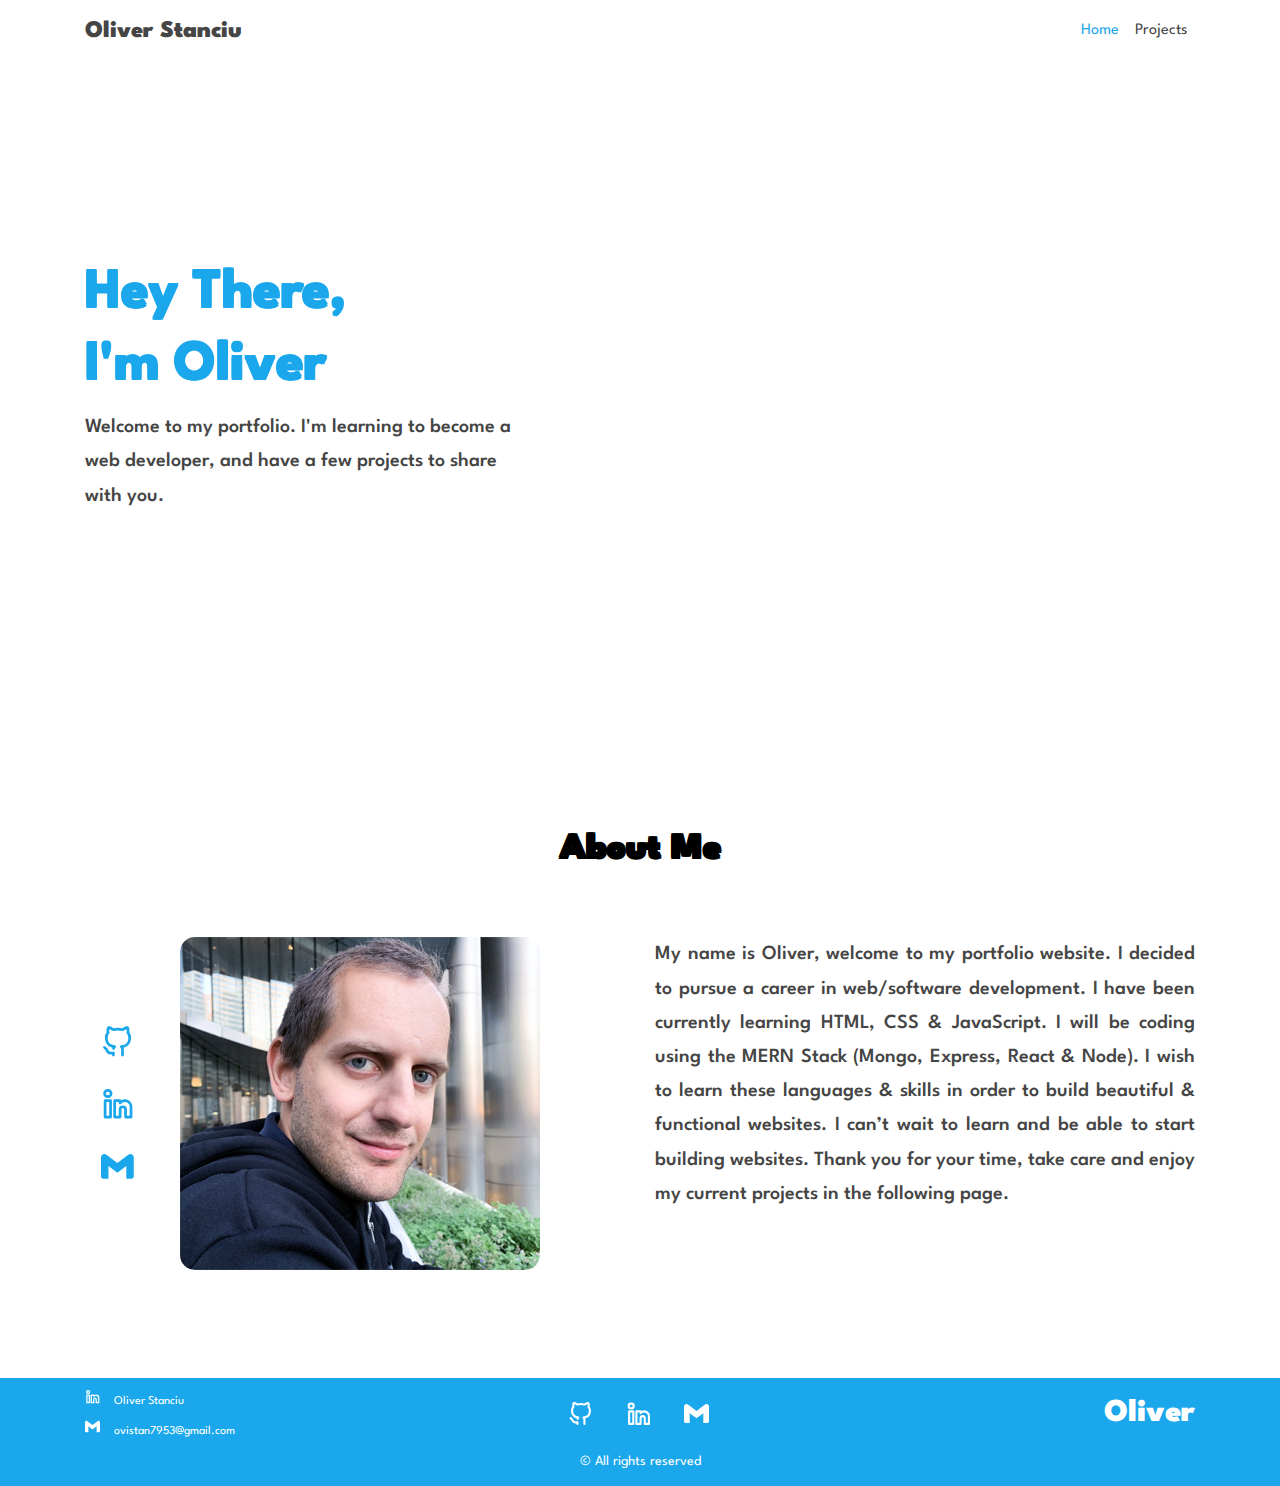
<file: index.html>
<!DOCTYPE html>
<html lang="en">

<head>
    <title>Oliver</title>

    <meta charset="utf-8">
    <meta name="viewport" content="width=device-width, initial-scale=1">

    <!-- Bootstrap CSS -->
    <link rel="stylesheet" href="styles/bootstrap.min.css">

    <!-- Boostrap CDN link -->
    <!-- <link rel="stylesheet" href="https://cdn.jsdelivr.net/npm/bootstrap@4.6.2/dist/css/bootstrap.min.css"> -->

    <!-- Cutom Styles -->
    <link rel="stylesheet" type="text/css" href="styles/style.css">

    <!-- Google Fonts - Spartan -->
    <link rel="stylesheet" type="text/css" href="https://fonts.googleapis.com/css?family=Spartan&display=swap">

    <!-- jQuery -->
    <script src="https://cdn.jsdelivr.net/npm/jquery@3.6.3/dist/jquery.slim.min.js"></script>
    <script src="https://cdn.jsdelivr.net/npm/popper.js@1.16.1/dist/umd/popper.min.js"></script>
    <script src="https://cdn.jsdelivr.net/npm/bootstrap@4.6.2/dist/js/bootstrap.bundle.min.js"></script>
</head>

<body>
    <!-- Nav bar -->
    <nav class="navbar navbar-expand-sm fixed-top navbar-light">
        <div class="container">
            <a class="navbar-brand" href="/">Oliver Stanciu</a>
            <button class="navbar-toggler" type="button" data-toggle="collapse" data-target="#navbar1">
                <span class="navbar-toggler-icon"></span>
            </button>
            <div class="collapse navbar-collapse" id="navbar1">
                <ul class="navbar-nav ml-auto">
                    <li class="nav-item active">
                        <a class="nav-link" href="/oliver">Home</a>
                    </li>
                    <li class="nav-item">
                        <a class="nav-link" href="/oliver/project.html">Projects</a>
                    </li>
                </ul>
            </div>
        </div>
    </nav>

    <!-- Sections -->
    <div class="container">
        <!-- Sections 1 - video-->
        <div class="wrapper-section-1">
            <div class="row">
                <div class="col-md-7 iframe-container display-media video">
                    <img src="assets/images/loading.gif" class="loading-image-mobile">
                    <iframe width="100%" height="359" src="https://www.youtube.com/embed/dQ8JA_VcEiA"
                        title="Oliver&#39;s GitHub Portfolio Video" frameborder="0"
                        allow="accelerometer; autoplay; clipboard-write; encrypted-media; gyroscope; picture-in-picture; web-share"
                        allowfullscreen></iframe>
                </div>
                <div class="col-md-5 d-flex align-items-center">
                    <div class="mx-auto">
                        <h1 class="title">Hey There, <br> I'm Oliver</h1>
                        <p class="content">Welcome to my portfolio. I'm learning to become a web developer, and
                            have a few projects to share with you.</p>
                    </div>
                </div>
                <div class="col-md-7 iframe-container display-web video">
                    <img src="assets/images/loading.gif" class="loading-image-web">
                    <iframe width="100%" height="600" src="https://www.youtube.com/embed/dQ8JA_VcEiA"
                        title="Oliver&#39;s GitHub Portfolio Video" frameborder="0"
                        allow="accelerometer; autoplay; clipboard-write; encrypted-media; gyroscope; picture-in-picture; web-share"
                        allowfullscreen></iframe>
                </div>
            </div>
        </div>

        <!-- Section 2 - bio-->
        <div class="wrapper-section-2">
            <h1 class="section-title text-center">About Me</h1>
            <div class="row">
                <div class="col-md-6">
                    <div class="row">
                        <div class="col-3 col-md-2 d-flex align-items-center">
                            <div class="mx-auto">
                                <div>
                                    <a href="https://github.com/OliverStanciu" target="_blank">
                                        <svg class="icon" xmlns="http://www.w3.org/2000/svg" viewBox="0 0 24 24">
                                            <path fill="#1aa7ec"
                                                d="M10.07 20.503a1 1 0 0 0-1.18-.983c-1.31.24-2.963.276-3.402-.958a5.708 5.708 0 0 0-1.837-2.415a1.2 1.2 0 0 1-.167-.11a1 1 0 0 0-.93-.645h-.005a1 1 0 0 0-1 .995c-.004.815.81 1.338 1.141 1.514a4.44 4.44 0 0 1 .924 1.36c.365 1.023 1.423 2.576 4.466 2.376l.003.098l.004.268a1 1 0 0 0 2 0l-.005-.318c-.005-.19-.012-.464-.012-1.182ZM20.737 5.377a5.39 5.39 0 0 0 .09-.42a6.278 6.278 0 0 0-.408-3.293a1.002 1.002 0 0 0-.615-.58c-.356-.12-1.67-.357-4.184 1.25a13.87 13.87 0 0 0-6.354 0C6.762.75 5.455.966 5.102 1.079a.997.997 0 0 0-.631.584a6.3 6.3 0 0 0-.404 3.357c.025.127.051.246.079.354a6.27 6.27 0 0 0-1.256 3.83a8.422 8.422 0 0 0 .043.921c.334 4.603 3.334 5.984 5.424 6.459a4.591 4.591 0 0 0-.118.4a1 1 0 0 0 1.942.479a1.678 1.678 0 0 1 .468-.878a1 1 0 0 0-.546-1.745c-3.454-.395-4.954-1.802-5.18-4.899a6.61 6.61 0 0 1-.033-.738a4.258 4.258 0 0 1 .92-2.713a3.022 3.022 0 0 1 .195-.231a1 1 0 0 0 .188-1.025a3.388 3.388 0 0 1-.155-.555a4.094 4.094 0 0 1 .079-1.616a7.543 7.543 0 0 1 2.415 1.18a1.009 1.009 0 0 0 .827.133a11.777 11.777 0 0 1 6.173.001a1.005 1.005 0 0 0 .83-.138a7.572 7.572 0 0 1 2.406-1.19a4.04 4.04 0 0 1 .087 1.578a3.205 3.205 0 0 1-.169.607a1 1 0 0 0 .188 1.025c.078.087.155.18.224.268A4.122 4.122 0 0 1 20 9.203a7.039 7.039 0 0 1-.038.777c-.22 3.056-1.725 4.464-5.195 4.86a1 1 0 0 0-.546 1.746a1.63 1.63 0 0 1 .466.908a3.06 3.06 0 0 1 .093.82v2.333c-.01.648-.01 1.133-.01 1.356a1 1 0 1 0 2 0c0-.217 0-.692.01-1.34v-2.35a4.881 4.881 0 0 0-.155-1.311a4.256 4.256 0 0 0-.116-.416a6.513 6.513 0 0 0 5.445-6.424A8.697 8.697 0 0 0 22 9.203a6.13 6.13 0 0 0-1.263-3.826Z" />
                                        </svg>
                                    </a>
                                </div>
                                <div>
                                    <a href="https://www.linkedin.com/in/oliver-stanciu" target="_blank">
                                        <svg class="icon" xmlns="http://www.w3.org/2000/svg" viewBox="0 0 24 24">
                                            <path fill="#1aa7ec"
                                                d="M17.5 8.999a5.419 5.419 0 0 0-2.565.645A1 1 0 0 0 14 8.999h-4a1 1 0 0 0-1 1v12a1 1 0 0 0 1 1h4a1 1 0 0 0 1-1v-5.5a1 1 0 1 1 2 0v5.5a1 1 0 0 0 1 1h4a1 1 0 0 0 1-1v-7.5a5.507 5.507 0 0 0-5.5-5.5Zm3.5 12h-2v-4.5a3 3 0 1 0-6 0v4.5h-2v-10h2v.703a1 1 0 0 0 1.781.625A3.483 3.483 0 0 1 21 14.5Zm-14-12H3a1 1 0 0 0-1 1v12a1 1 0 0 0 1 1h4a1 1 0 0 0 1-1v-12a1 1 0 0 0-1-1Zm-1 12H4v-10h2ZM5.015 1.542a3.233 3.233 0 1 0-.057 6.457h.028a3.233 3.233 0 1 0 .029-6.457Zm-.029 4.457h-.028a1.222 1.222 0 0 1-1.37-1.228c0-.747.56-1.229 1.427-1.229A1.234 1.234 0 0 1 6.41 4.771c0 .746-.56 1.228-1.425 1.228Z" />
                                        </svg>
                                    </a>
                                </div>
                                <div>
                                    <a href="mailto:ovistan7953@gmail.com" target="_blank">
                                        <svg class="icon" xmlns="http://www.w3.org/2000/svg" viewBox="0 0 24 24">
                                            <path fill="#1aa7ec"
                                                d="M24 5.457v13.909c0 .904-.732 1.636-1.636 1.636h-3.819V11.73L12 16.64l-6.545-4.91v9.273H1.636A1.636 1.636 0 0 1 0 19.366V5.457c0-2.023 2.309-3.178 3.927-1.964L5.455 4.64L12 9.548l6.545-4.91l1.528-1.145C21.69 2.28 24 3.434 24 5.457z" />
                                        </svg>
                                    </a>
                                </div>
                            </div>
                        </div>
                        <div class="col-9 col-md-10">
                            <img class="bio-image" src="assets/images/Oliver_Photo_v1.jpg" alt="">
                        </div>
                    </div>
                </div>
                <div class="col-md-6">
                    <p class="content">
                        My name is Oliver, welcome to my portfolio website. I decided to pursue a career in web/software
                        development. I have been currently learning HTML, CSS & JavaScript. I will be coding using the
                        MERN Stack (Mongo, Express, React & Node). I wish to learn these languages & skills in order to
                        build beautiful & functional websites. I can’t wait to learn and be able to start building
                        websites. Thank you for your time, take care and enjoy my current projects in the following
                        page.
                    </p>
                </div>
            </div>
        </div>

    </div>

    <!-- Footer -->
    <footer>
        <!-- footer content -->
        <div class="container">
            <div class="row">
                <div class="col-md-4 d-flex align-items-center contact-info">
                    <div class="">
                        <div class="icon-text-wrapper">
                            <object class="icon" type="image/svg+xml" data="assets/icons/linkedin-alt.svg">
                                Your browser does not support SVG
                            </object>
                            <span class="icon-text">Oliver Stanciu</span>
                        </div>
                        <div class="icon-text-wrapper">
                            <object class="icon" type="image/svg+xml" data="assets/icons/gmail.svg">
                                Your browser does not support SVG
                            </object>
                            <span class="icon-text">ovistan7953@gmail.com</span>
                        </div>
                    </div>
                </div>
                <div class="col-md-4 d-flex align-items-center">
                    <div class="mx-auto col-4 col-md-6">
                        <div class="row">
                            <div class="col-4 col-md-4">
                                <a href="https://github.com/OliverStanciu" target="_blank">
                                    <svg class="social-icon" xmlns="http://www.w3.org/2000/svg" viewBox="0 0 24 24">
                                        <path fill="white"
                                            d="M10.07 20.503a1 1 0 0 0-1.18-.983c-1.31.24-2.963.276-3.402-.958a5.708 5.708 0 0 0-1.837-2.415a1.2 1.2 0 0 1-.167-.11a1 1 0 0 0-.93-.645h-.005a1 1 0 0 0-1 .995c-.004.815.81 1.338 1.141 1.514a4.44 4.44 0 0 1 .924 1.36c.365 1.023 1.423 2.576 4.466 2.376l.003.098l.004.268a1 1 0 0 0 2 0l-.005-.318c-.005-.19-.012-.464-.012-1.182ZM20.737 5.377a5.39 5.39 0 0 0 .09-.42a6.278 6.278 0 0 0-.408-3.293a1.002 1.002 0 0 0-.615-.58c-.356-.12-1.67-.357-4.184 1.25a13.87 13.87 0 0 0-6.354 0C6.762.75 5.455.966 5.102 1.079a.997.997 0 0 0-.631.584a6.3 6.3 0 0 0-.404 3.357c.025.127.051.246.079.354a6.27 6.27 0 0 0-1.256 3.83a8.422 8.422 0 0 0 .043.921c.334 4.603 3.334 5.984 5.424 6.459a4.591 4.591 0 0 0-.118.4a1 1 0 0 0 1.942.479a1.678 1.678 0 0 1 .468-.878a1 1 0 0 0-.546-1.745c-3.454-.395-4.954-1.802-5.18-4.899a6.61 6.61 0 0 1-.033-.738a4.258 4.258 0 0 1 .92-2.713a3.022 3.022 0 0 1 .195-.231a1 1 0 0 0 .188-1.025a3.388 3.388 0 0 1-.155-.555a4.094 4.094 0 0 1 .079-1.616a7.543 7.543 0 0 1 2.415 1.18a1.009 1.009 0 0 0 .827.133a11.777 11.777 0 0 1 6.173.001a1.005 1.005 0 0 0 .83-.138a7.572 7.572 0 0 1 2.406-1.19a4.04 4.04 0 0 1 .087 1.578a3.205 3.205 0 0 1-.169.607a1 1 0 0 0 .188 1.025c.078.087.155.18.224.268A4.122 4.122 0 0 1 20 9.203a7.039 7.039 0 0 1-.038.777c-.22 3.056-1.725 4.464-5.195 4.86a1 1 0 0 0-.546 1.746a1.63 1.63 0 0 1 .466.908a3.06 3.06 0 0 1 .093.82v2.333c-.01.648-.01 1.133-.01 1.356a1 1 0 1 0 2 0c0-.217 0-.692.01-1.34v-2.35a4.881 4.881 0 0 0-.155-1.311a4.256 4.256 0 0 0-.116-.416a6.513 6.513 0 0 0 5.445-6.424A8.697 8.697 0 0 0 22 9.203a6.13 6.13 0 0 0-1.263-3.826Z" />
                                    </svg>
                                </a>
                            </div>
                            <div class="col-4 col-md-4">
                                <a href="https://www.linkedin.com/in/oliver-stanciu" target="_blank">
                                    <svg class="social-icon" xmlns="http://www.w3.org/2000/svg" viewBox="0 0 24 24">
                                        <path fill="white"
                                            d="M17.5 8.999a5.419 5.419 0 0 0-2.565.645A1 1 0 0 0 14 8.999h-4a1 1 0 0 0-1 1v12a1 1 0 0 0 1 1h4a1 1 0 0 0 1-1v-5.5a1 1 0 1 1 2 0v5.5a1 1 0 0 0 1 1h4a1 1 0 0 0 1-1v-7.5a5.507 5.507 0 0 0-5.5-5.5Zm3.5 12h-2v-4.5a3 3 0 1 0-6 0v4.5h-2v-10h2v.703a1 1 0 0 0 1.781.625A3.483 3.483 0 0 1 21 14.5Zm-14-12H3a1 1 0 0 0-1 1v12a1 1 0 0 0 1 1h4a1 1 0 0 0 1-1v-12a1 1 0 0 0-1-1Zm-1 12H4v-10h2ZM5.015 1.542a3.233 3.233 0 1 0-.057 6.457h.028a3.233 3.233 0 1 0 .029-6.457Zm-.029 4.457h-.028a1.222 1.222 0 0 1-1.37-1.228c0-.747.56-1.229 1.427-1.229A1.234 1.234 0 0 1 6.41 4.771c0 .746-.56 1.228-1.425 1.228Z" />
                                    </svg>
                                </a>
                            </div>
                            <div class="col-4 col-md-4">
                                <a href="mailto:ovistan7953@gmail.com" target="_blank">
                                    <svg class="social-icon" xmlns="http://www.w3.org/2000/svg" viewBox="0 0 24 24">
                                        <path fill="white"
                                            d="M24 5.457v13.909c0 .904-.732 1.636-1.636 1.636h-3.819V11.73L12 16.64l-6.545-4.91v9.273H1.636A1.636 1.636 0 0 1 0 19.366V5.457c0-2.023 2.309-3.178 3.927-1.964L5.455 4.64L12 9.548l6.545-4.91l1.528-1.145C21.69 2.28 24 3.434 24 5.457z" />
                                    </svg>
                                </a>
                            </div>
                        </div>
                    </div>
                </div>
                <div class="col-md-4 d-flex align-items-center justify-content-end display-web">
                    <span class="logo">Oliver</span>
                </div>
            </div>
            <div class="text-center"><small>&copy; All rights reserved</small></div>
        </div>
    </footer>

    <script>
        const iframe = document.querySelector('iframe');
        const loadingImageWeb = document.querySelector('.loading-image-web');
        const loadingImageMobile = document.querySelector('.loading-image-mobile');

        iframe.addEventListener('load', () => {
            loadingImageWeb.style.display = 'none';
            loadingImageMobile.style.display = 'none';
        });
    </script>
</body>

</html>
</file>
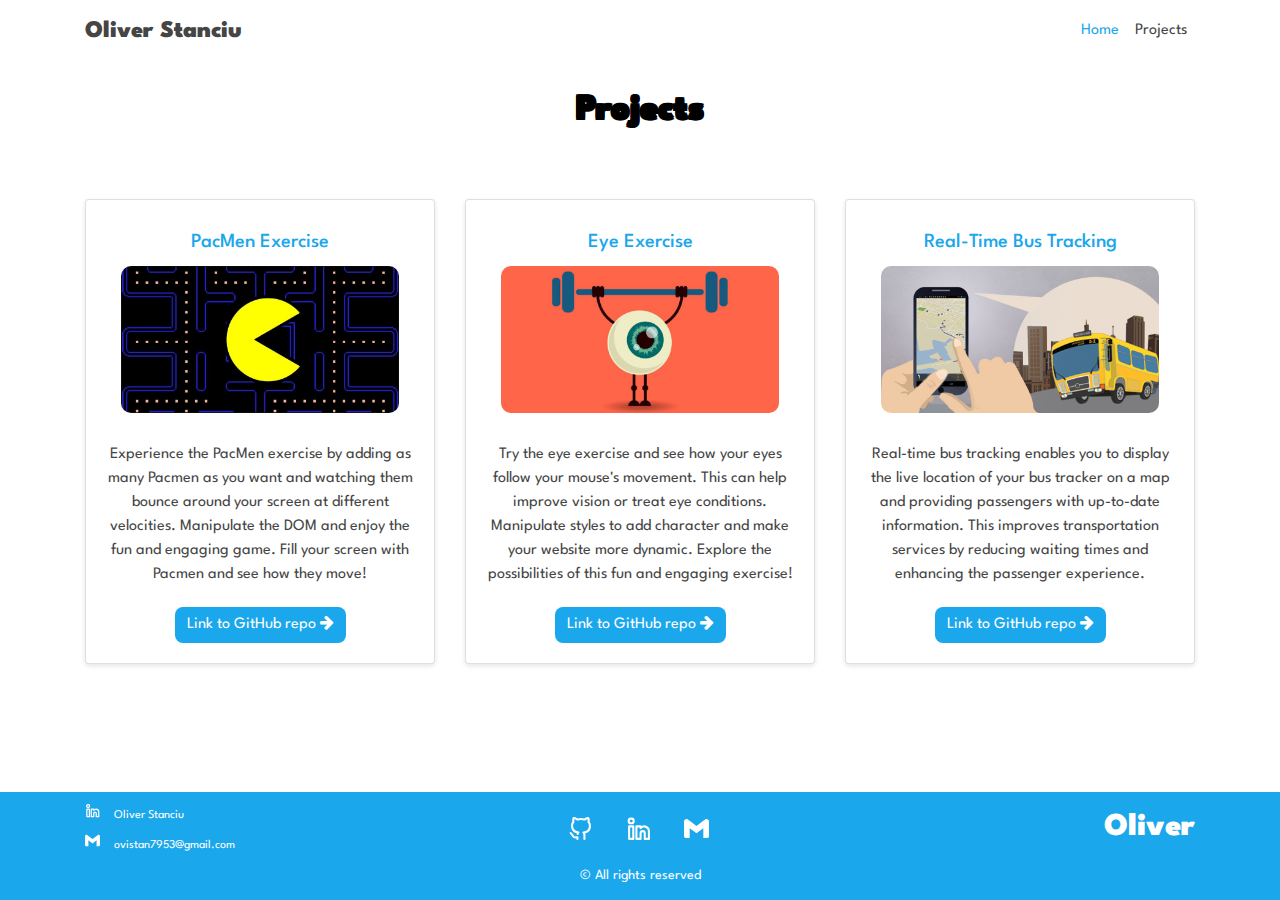
<file: project.html>
<!DOCTYPE html>
<html lang="en">

<head>
    <title>Oliver</title>

    <meta charset="utf-8">
    <meta name="viewport" content="width=device-width, initial-scale=1">

    <!-- Bootstrap CSS -->
    <link rel="stylesheet" href="styles/bootstrap.min.css">

    <!-- Cutom Styles -->
    <link rel="stylesheet" type="text/css" href="styles/style.css">

    <!-- Google Fonts - Spartan -->
    <link rel="stylesheet" type="text/css" href="https://fonts.googleapis.com/css?family=Spartan&display=swap">

    <!-- Font Awesome lib -->
    <link rel="stylesheet" href="https://cdnjs.cloudflare.com/ajax/libs/font-awesome/4.7.0/css/font-awesome.min.css">

    <!-- jQuery -->
    <script src="https://cdn.jsdelivr.net/npm/jquery@3.6.3/dist/jquery.slim.min.js"></script>
    <script src="https://cdn.jsdelivr.net/npm/popper.js@1.16.1/dist/umd/popper.min.js"></script>
    <script src="https://cdn.jsdelivr.net/npm/bootstrap@4.6.2/dist/js/bootstrap.bundle.min.js"></script>
</head>

<body>
    <!-- Nav bar -->
    <nav class="navbar navbar-expand-sm fixed-top navbar-light">
        <div class="container">
            <a class="navbar-brand" href="/">Oliver Stanciu</a>
            <button class="navbar-toggler" type="button" data-toggle="collapse" data-target="#navbar1">
                <span class="navbar-toggler-icon"></span>
            </button>
            <div class="collapse navbar-collapse" id="navbar1">
                <ul class="navbar-nav ml-auto">
                    <li class="nav-item active">
                        <a class="nav-link" href="/oliver">Home</a>
                    </li>
                    <li class="nav-item">
                        <a class="nav-link" href="/oliver/project.html">Projects</a>
                    </li>
                </ul>
            </div>
        </div>
    </nav>

    <!-- Sections -->
    <div class="container">
        <div class="project-section">

            <h1 class="section-title text-center">Projects</h1>

            <div class="row">
                <div class="col-md-4">
                    <div class="card mx-auto">
                        <h5 class="card-title">PacMen Exercise</h5>
                        <img class="card-img-top" src="assets/images/pacmen-exercise.JPG" alt="Card image cap">
                        <div class="card-body">
                            <p class="card-text">Experience the PacMen exercise by adding as many Pacmen as you want and watching
                                them bounce around your screen at different velocities. Manipulate the DOM and enjoy the fun and
                                engaging game. Fill your screen with Pacmen and see how they move!</p>
                            <div class="center-btn">
                                <button class="btn btn-primary">Link to GitHub repo <i class="fa fa-arrow-right"
                                        aria-hidden="true"></i></button>
                            </div>
                        </div>
                    </div>
                </div>
                <div class="col-md-4">
                    <div class="card mx-auto">
                        <h5 class="card-title">Eye Exercise</h5>
                        <img class="card-img-top" src="assets/images/eye-exercise.jpg" alt="Card image cap">
                        <div class="card-body">
                            <p class="card-text">Try the eye exercise and see how your eyes follow your mouse's movement. This can help
                                improve vision or treat eye conditions. Manipulate
                                styles to add character and make your website more dynamic. Explore the possibilities of this fun
                                and engaging exercise!</p>
                            <div class="center-btn">
                                <button class="btn btn-primary">Link to GitHub repo <i class="fa fa-arrow-right"
                                        aria-hidden="true"></i></button>
                            </div>
                        </div>
                    </div>
                </div>
                <div class="col-md-4">
                    <div class="card mx-auto">
                        <h5 class="card-title">Real-Time Bus Tracking</h5>
                        <img class="card-img-top" src="assets/images/real-time-bus-tracking.jpg" alt="Card image cap">
                        <div class="card-body">
                            <p class="card-text">Real-time bus tracking enables you to display the live location of your bus tracker
                                on a map and providing passengers with
                                up-to-date information. This improves transportation services by reducing waiting times and enhancing the
                                passenger experience.</p>
                            <div class="center-btn">
                                <button class="btn btn-primary">Link to GitHub repo <i class="fa fa-arrow-right"
                                        aria-hidden="true"></i></button>
                            </div>
                        </div>
                    </div>
                </div>
            </div>
        </div>
    </div>

    <!-- Footer -->
    <footer>
        <!-- footer content -->
        <div class="container">
            <div class="row">
                <div class="col-md-4 d-flex align-items-center contact-info">
                    <div class="">
                        <div class="icon-text-wrapper">
                            <object class="icon" type="image/svg+xml" data="assets/icons/linkedin-alt.svg">
                                Your browser does not support SVG
                            </object>
                            <span class="icon-text">Oliver Stanciu</span>
                        </div>
                        <div class="icon-text-wrapper">
                            <object class="icon" type="image/svg+xml" data="assets/icons/gmail.svg">
                                Your browser does not support SVG
                            </object>
                            <span class="icon-text">ovistan7953@gmail.com</span>
                        </div>
                    </div>
                </div>
                <div class="col-md-4 d-flex align-items-center">
                    <div class="mx-auto col-4 col-md-6">
                        <div class="row">
                            <div class="col-4 col-md-4">
                                <a href="https://github.com/OliverStanciu" target="_blank">
                                    <svg class="social-icon" xmlns="http://www.w3.org/2000/svg" viewBox="0 0 24 24">
                                        <path fill="white"
                                            d="M10.07 20.503a1 1 0 0 0-1.18-.983c-1.31.24-2.963.276-3.402-.958a5.708 5.708 0 0 0-1.837-2.415a1.2 1.2 0 0 1-.167-.11a1 1 0 0 0-.93-.645h-.005a1 1 0 0 0-1 .995c-.004.815.81 1.338 1.141 1.514a4.44 4.44 0 0 1 .924 1.36c.365 1.023 1.423 2.576 4.466 2.376l.003.098l.004.268a1 1 0 0 0 2 0l-.005-.318c-.005-.19-.012-.464-.012-1.182ZM20.737 5.377a5.39 5.39 0 0 0 .09-.42a6.278 6.278 0 0 0-.408-3.293a1.002 1.002 0 0 0-.615-.58c-.356-.12-1.67-.357-4.184 1.25a13.87 13.87 0 0 0-6.354 0C6.762.75 5.455.966 5.102 1.079a.997.997 0 0 0-.631.584a6.3 6.3 0 0 0-.404 3.357c.025.127.051.246.079.354a6.27 6.27 0 0 0-1.256 3.83a8.422 8.422 0 0 0 .043.921c.334 4.603 3.334 5.984 5.424 6.459a4.591 4.591 0 0 0-.118.4a1 1 0 0 0 1.942.479a1.678 1.678 0 0 1 .468-.878a1 1 0 0 0-.546-1.745c-3.454-.395-4.954-1.802-5.18-4.899a6.61 6.61 0 0 1-.033-.738a4.258 4.258 0 0 1 .92-2.713a3.022 3.022 0 0 1 .195-.231a1 1 0 0 0 .188-1.025a3.388 3.388 0 0 1-.155-.555a4.094 4.094 0 0 1 .079-1.616a7.543 7.543 0 0 1 2.415 1.18a1.009 1.009 0 0 0 .827.133a11.777 11.777 0 0 1 6.173.001a1.005 1.005 0 0 0 .83-.138a7.572 7.572 0 0 1 2.406-1.19a4.04 4.04 0 0 1 .087 1.578a3.205 3.205 0 0 1-.169.607a1 1 0 0 0 .188 1.025c.078.087.155.18.224.268A4.122 4.122 0 0 1 20 9.203a7.039 7.039 0 0 1-.038.777c-.22 3.056-1.725 4.464-5.195 4.86a1 1 0 0 0-.546 1.746a1.63 1.63 0 0 1 .466.908a3.06 3.06 0 0 1 .093.82v2.333c-.01.648-.01 1.133-.01 1.356a1 1 0 1 0 2 0c0-.217 0-.692.01-1.34v-2.35a4.881 4.881 0 0 0-.155-1.311a4.256 4.256 0 0 0-.116-.416a6.513 6.513 0 0 0 5.445-6.424A8.697 8.697 0 0 0 22 9.203a6.13 6.13 0 0 0-1.263-3.826Z" />
                                    </svg>
                                </a>
                            </div>
                            <div class="col-4 col-md-4">
                                <a href="https://www.linkedin.com/in/oliver-stanciu" target="_blank">
                                    <svg class="social-icon" xmlns="http://www.w3.org/2000/svg" viewBox="0 0 24 24">
                                        <path fill="white"
                                            d="M17.5 8.999a5.419 5.419 0 0 0-2.565.645A1 1 0 0 0 14 8.999h-4a1 1 0 0 0-1 1v12a1 1 0 0 0 1 1h4a1 1 0 0 0 1-1v-5.5a1 1 0 1 1 2 0v5.5a1 1 0 0 0 1 1h4a1 1 0 0 0 1-1v-7.5a5.507 5.507 0 0 0-5.5-5.5Zm3.5 12h-2v-4.5a3 3 0 1 0-6 0v4.5h-2v-10h2v.703a1 1 0 0 0 1.781.625A3.483 3.483 0 0 1 21 14.5Zm-14-12H3a1 1 0 0 0-1 1v12a1 1 0 0 0 1 1h4a1 1 0 0 0 1-1v-12a1 1 0 0 0-1-1Zm-1 12H4v-10h2ZM5.015 1.542a3.233 3.233 0 1 0-.057 6.457h.028a3.233 3.233 0 1 0 .029-6.457Zm-.029 4.457h-.028a1.222 1.222 0 0 1-1.37-1.228c0-.747.56-1.229 1.427-1.229A1.234 1.234 0 0 1 6.41 4.771c0 .746-.56 1.228-1.425 1.228Z" />
                                    </svg>
                                </a>
                            </div>
                            <div class="col-4 col-md-4">
                                <a href="mailto:ovistan7953@gmail.com" target="_blank">
                                    <svg class="social-icon" xmlns="http://www.w3.org/2000/svg" viewBox="0 0 24 24">
                                        <path fill="white"
                                            d="M24 5.457v13.909c0 .904-.732 1.636-1.636 1.636h-3.819V11.73L12 16.64l-6.545-4.91v9.273H1.636A1.636 1.636 0 0 1 0 19.366V5.457c0-2.023 2.309-3.178 3.927-1.964L5.455 4.64L12 9.548l6.545-4.91l1.528-1.145C21.69 2.28 24 3.434 24 5.457z" />
                                    </svg>
                                </a>
                            </div>
                        </div>
                    </div>
                </div>
                <div class="col-md-4 d-flex align-items-center justify-content-end display-web">
                    <span class="logo">Oliver</span>
                </div>
            </div>
            <div class="text-center"><small>&copy; All rights reserved</small></div>
        </div>
    </footer>
</body>

</html>
</file>
<file: styles/style.css>
body {
  font-family: 'Spartan', sans-serif;
}

.title {
  font-size: 56px;
  font-weight: bold;
  color: #1aa7ec;
  line-height: 129%;
  text-shadow: 1px 1px 0 #1aa7ec, -1px -1px 0 #1aa7ec, 1px -1px 0 #1aa7ec,
    -1px 1px 0 #1aa7ec;
}

.section-title {
  font-size: 36px;
  font-weight: 900;
  color: #000000;
  margin-bottom: 6%;
  text-shadow: 1px 1px 0 #000, -1px -1px 0 #000, 1px -1px 0 #000,
    -1px 1px 0 #000;
}

.content {
  font-size: 20px;
  color: #454545;
  font-weight: 550;
  line-height: 171.5%;
}

button {
  background-color: #1aa7ec !important;
  border: none !important;
  border-radius: 8px !important;
}

button .icon {
  width: 20px;
  line-height: 20px;
}

.navbar button {
  background-color: transparent !important;
}

.navbar-brand {
  color: #454545 !important;
  font-size: 24px;
  font-weight: 900 !important;
}
.navbar-light {
  background-color: #fff;
}

.navbar-light .navbar-nav .active > .nav-link {
  color: #1aa7ec !important;
}

.navbar-light .navbar-nav .nav-link {
  color: #454545;
}

.hidden-spacer {
  height: 56px;
}

.wrapper-section-1 {
  margin-top: 8%;
  min-height: 650px;
}

.wrapper-section-1 video {
  width: 650px;
}

.wrapper-section-2 {
  margin-top: 8%;
  min-height: 550px;
}

.wrapper-section-2 .content {
  text-align: justify;
}

.wrapper-section-2 .icon {
  width: 32.78px;
  color: #1aa7ec;
  margin-top: 15px;
  margin-bottom: 15px;
}

.bio-image {
  width: 360px;
  border-radius: 15px;
}

footer {
  background-color: #1aa7ec;
  min-height: 12vh;
  color: #fff;
}

footer .social-icon {
  width: 25px;
}

footer .icon-text-wrapper {
  min-height: 30px;
}

footer .contact-info {
  min-height: 8vh;
}

footer .logo {
  color: white;
  font-size: 32px;
  font-weight: 900;
}

footer .logo-wrapper {
  min-height: 12vh;
}

.icon-text-wrapper .icon {
  padding-top: 5px;
  width: 15px;
}

.icon-text-wrapper .icon-text {
  font-size: 12px;
  margin-left: 10px;
}

.project-section {
  padding-top: 8%;
}

@media (min-height: 100vh) {
  .project-section {
    min-height: 88vh;
  }
}

.card {
  background-color: #fff;
  border: 1px solid rgba(0, 0, 0, 0.125);
  border-radius: 0.25rem;
  box-shadow: 0 2px 5px rgba(0, 0, 0, 0.1);
  margin-bottom: 30px;
  width: 100%;
}

.card-img-top {
  display: block;
  margin: 0 auto;
  width: 80%;
  height: auto;
  border-radius: 10px !important;
}

.card-title {
  margin-top: 30px;
  text-align: center;
  color: #1aa7ec;
}

.card-body {
  text-align: center;
}

.card-body .card-text {
  margin-top: 10px;
  margin-bottom: 10px;
  font-size: 16px;
  color: #454545;
}

.card-body .center-btn {
  margin-top: 20px;
}

.display-web {
  display: block;
}

.display-media {
  display: none !important;
}

@media only screen and (max-width: 768px) {
  /* For mobile phones: */

  .wrapper-section-1 {
    padding-top: 15%;
    min-height: 0px;
  }

  .title {
    text-align: center;
    font-size: 40px;
    margin-top: 30px;
  }

  .section-title {
    font-size: 30px;
    font-weight: 500;
  }

  .wrapper-section-1 video {
    width: 100%;
    margin-bottom: 30px;
  }

  .content {
    font-size: 15px;
    color: #454545;
    font-weight: 550;
    line-height: 171.5%;
    text-align: center;
    padding: 5px;
  }

  .wrapper-section-2 {
    margin-bottom: 20px;
  }

  .project-section {
    margin-top: 12%;
  }

  .wrapper-section-2 .content {
    margin-top: 20px;
    text-align: justify;
    padding: 5px;
  }

  .wrapper-section-2 .icon {
    width: 20px;
  }

  .bio-image {
    width: 100%;
    border-radius: 5px;
  }

  .card {
    width: 90%;
  }

  .display-web {
    display: none !important;
  }

  .display-media {
    display: block !important;
  }

  footer .social-icon {
    width: 20px;
  }

  footer {
    padding-top: 10px;
  }
}
</file>
